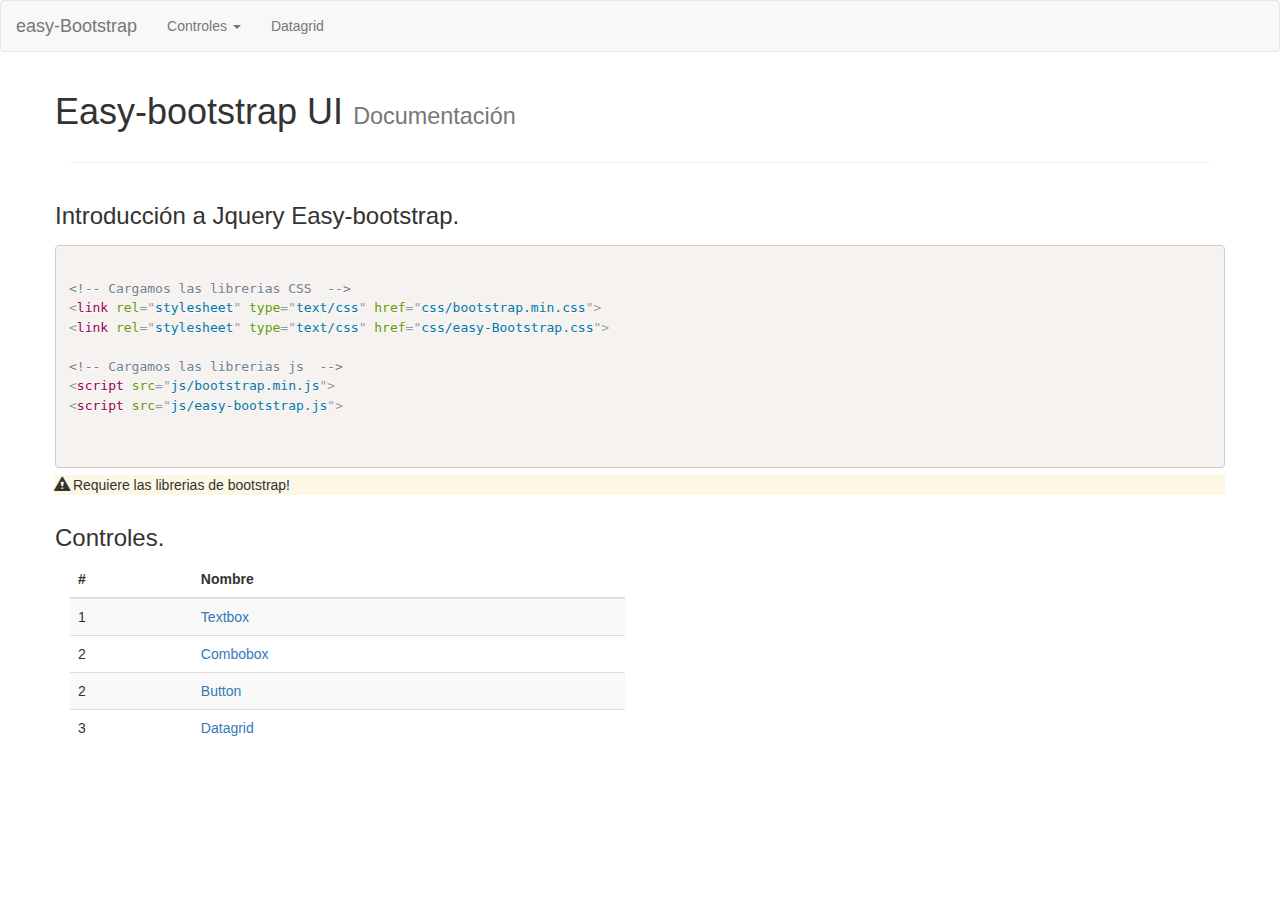
<file: index.html>
<!DOCTYPE html>
<html>
<head>
	<meta name="viewport" content="width=device-width, initial-scale=1">
	<meta http-equiv="Content-Type" content="text/html; charset=UTF-8" />
	<title>easy-bootstrap - Documentacion</title>
	<link rel="stylesheet" type="text/css" href="css/bootstrap.min.css">
	<link rel="stylesheet" type="text/css" href="css/easy-Bootstrap.css">
	<link rel="stylesheet" type="text/css" href="css/prism.css">
	
</head>
<body>
<!--        Menu               -->
	<nav class="navbar navbar-default">
	  <div class="container-fluid">
	    <div class="navbar-header">
	      <a class="navbar-brand" href="#">easy-Bootstrap</a>
	    </div>
		    <ul class="nav navbar-nav">
		      <li class="dropdown">
		        <a class="dropdown-toggle" data-toggle="dropdown" href="#">Controles
		        <span class="caret"></span></a>
		        <ul class="dropdown-menu">
		          <li><a href="textbox.html">Textbox</a></li>
		          <li><a href="#">Combobox</a></li>
		          <li><a href="#">Button</a></li>
		        </ul>
		      </li>
		      <li><a href="#">Datagrid</a></li>
		    </ul>
	  </div>
	</nav>
<!--       Fin Menu            -->
	<div class="container">
		<div class="row">
			<h1> Easy-bootstrap UI <small>Documentación</small> </h1>
		</div>
		<hr>
		<div class="row">
			<h3> Introducción a Jquery Easy-bootstrap.</h3>
		</div>
		<div class="row">
			<pre>
				<code class="language-html">
&lt;!-- Cargamos las librerias CSS  -->
&lt;link rel="stylesheet" type="text/css" href="css/bootstrap.min.css">
&lt;link rel="stylesheet" type="text/css" href="css/easy-Bootstrap.css">

&lt;!-- Cargamos las librerias js  -->
&lt;script src="js/bootstrap.min.js"></script>
&lt;script src="js/easy-bootstrap.js"></script>
				</code>
			</pre>
		</div>
		<div class="row">
			<p class="bg-warning"><span class="glyphicon glyphicon-alert"></span> Requiere las librerias de bootstrap!</p>
		</div>
		<div class="row">
			<h3> Controles.</h3>
		</div>
		<div class="row">
			<div class="col-lg-6">
				<table class="table table-striped">
					<thead>
						<th> # </th>
						<th> Nombre </th>
					</thead>
					<tbody>
						<tr><td>1</td><td><a href="textbox.html" >Textbox</a></td></tr>
						<tr><td>2</td><td><a href="#" >Combobox</a></td></tr>
						<tr><td>2</td><td><a href="#" >Button</a></td></tr>
						<tr><td>3</td><td><a href="#" >Datagrid</a></td></tr>
					</tbody>
				</table>
			</div>
		</div>
	</div>




<script src="js/jquery-3.2.1.min.js"></script>
<script src="js/bootstrap.min.js"></script>
<script src="js/easy-bootstrap.js"></script>
<script src="js/prism.js"></script>


</body>
</html>
</file>
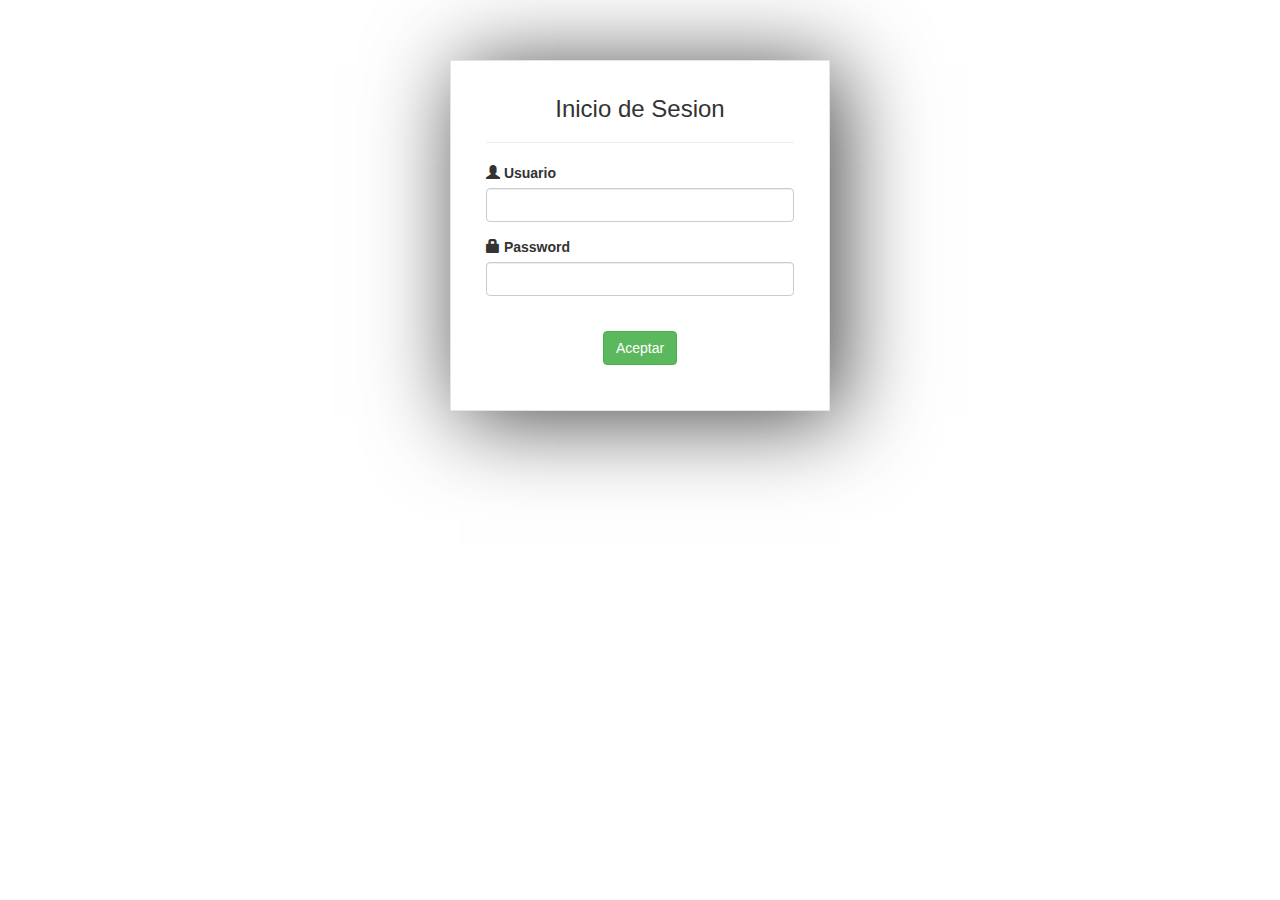
<file: login.html>
<!DOCTYPE html>
<html>
<head>
	<meta name="viewport" content="width=device-width, initial-scale=1">
	<title>Easy-textbox Example</title>
	<link rel="stylesheet" type="text/css" href="css/bootstrap.min.css">
	<link rel="stylesheet" type="text/css" href="css/easy-Bootstrap.css">
	<link rel="stylesheet" href="https://cdnjs.cloudflare.com/ajax/libs/animate.css/3.5.2/animate.min.css">
</head>
<body>
<div class="container">

	<div class="easyBootstrap-login">
	 <form id="fm-1" class="easyBootstrap-form" novalidate="true">
	 	<div class="easyBootstrap-form-header">
	 	<h3>Inicio de Sesion</h3>
	 	<hr>
	 	</div>
		<div class="row">
			<div class="col-sm-12">
				<input id="tb-1" class="easyBootstrap-textbox">
			</div>
		</div>
		<div class="row">
			<div class="col-sm-12">
				<input id="tb-2" class="easyBootstrap-textbox">
			</div>
		</div>

		<div class="row">
			<div class="col-sm-12">
				<div class="easyBootstrap-form-footer">
					<button id="btn-1" > Ingresar </button>
				</div>
			</div>
		</div>
	 </form>
    </div>
</div>




<script src="js/jquery-3.2.1.min.js"></script>
<script src="js/bootstrap.min.js"></script>
<script src="js/easy-bootstrap.js"></script>
<script src="js/easy-textbox.js"></script>
<script>
	$( document ).ready(function(){

		$('#tb-1').textbox({
			required: true,
			label: '<li class="glyphicon glyphicon-user"></li> Usuario',
			type: "text",
			readonly: false,
    	//	icon: "glyphicon glyphicon-warning-sign"
		});
		$('#tb-2').textbox({
			required: true,
			label: '<li class="glyphicon glyphicon-lock"></li> Password',
			type: "password",
			readonly: false,
      	//	icon: ""
		});
		$("#btn-1").button({
			text: "Aceptar",
			theme: "success",
			//tooltip: "Ayuda",
			//icon: "glyphicon glyphicon-floppy-disk",
			onClick:function(){
				clickear();
			},
		});


	});

	function clickear(){ 

		//$("#btn-1").button('hidden', true);
		$('#fm-1').form("validate", function(result){
			if ( result === true){
				$('#tb-1').textbox('clear');
				$('#tb-2').textbox('clear');
			}
		});

	}
</script>


</body>
</html>
</file>
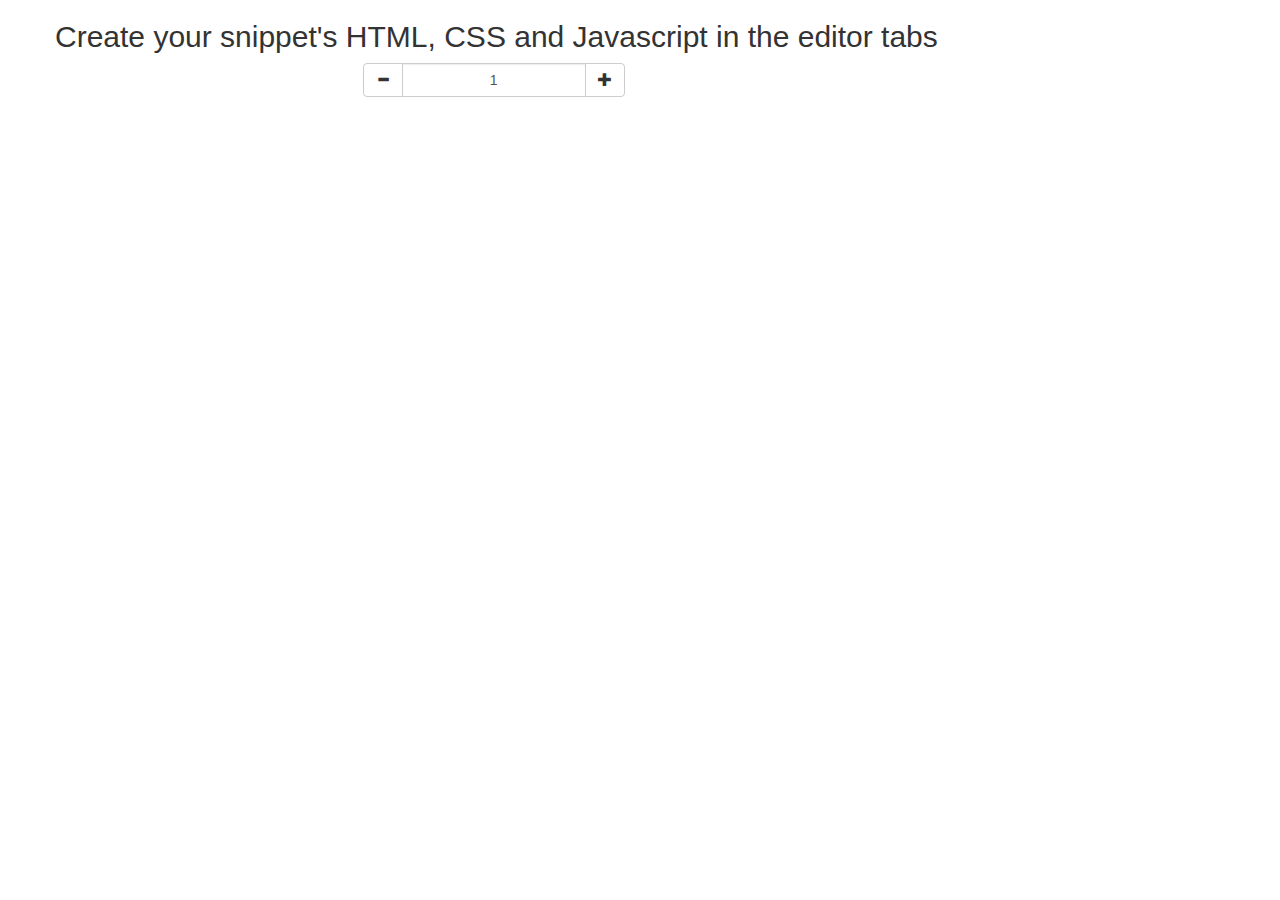
<file: test.html>
<!DOCTYPE html>
<html lang="en" xmlns="http://www.w3.org/1999/html">
<head>
    <meta charset="UTF-8">
    <meta name="viewport" content="width=device-width, initial-scale=1">
    <title>easy-bootstrap - Documentacion</title>
    <link rel="stylesheet" type="text/css" href="css/bootstrap.min.css">
    <link rel="stylesheet" type="text/css" href="css/easy-Bootstrap.css">
    <link rel="stylesheet" type="text/css" href="css/prism.css">

</head>
<body>
<div class="container">
    <div class="row">
        <h2>Create your snippet's HTML, CSS and Javascript in the editor tabs</h2>
        <div class="col-xs-3 col-xs-offset-3">
            <div class="input-group">
				<span class="input-group-btn">
					<button class="btn btn-default" data-dir="dwn"><span class="glyphicon glyphicon-minus"></span></button>
				</span>
                <input type="text" class="form-control text-center" value="1">
                <span class="input-group-btn">
					<button class="btn btn-default" data-dir="up"><span class="glyphicon glyphicon-plus"></span></button>
				</span>
            </div>
        </div>
    </div>
</div>
</body>

<script src="js/jquery-3.2.1.min.js"></script>
<script src="js/bootstrap.min.js"></script>
<script src="js/prism.js"></script>
</html>
</file>
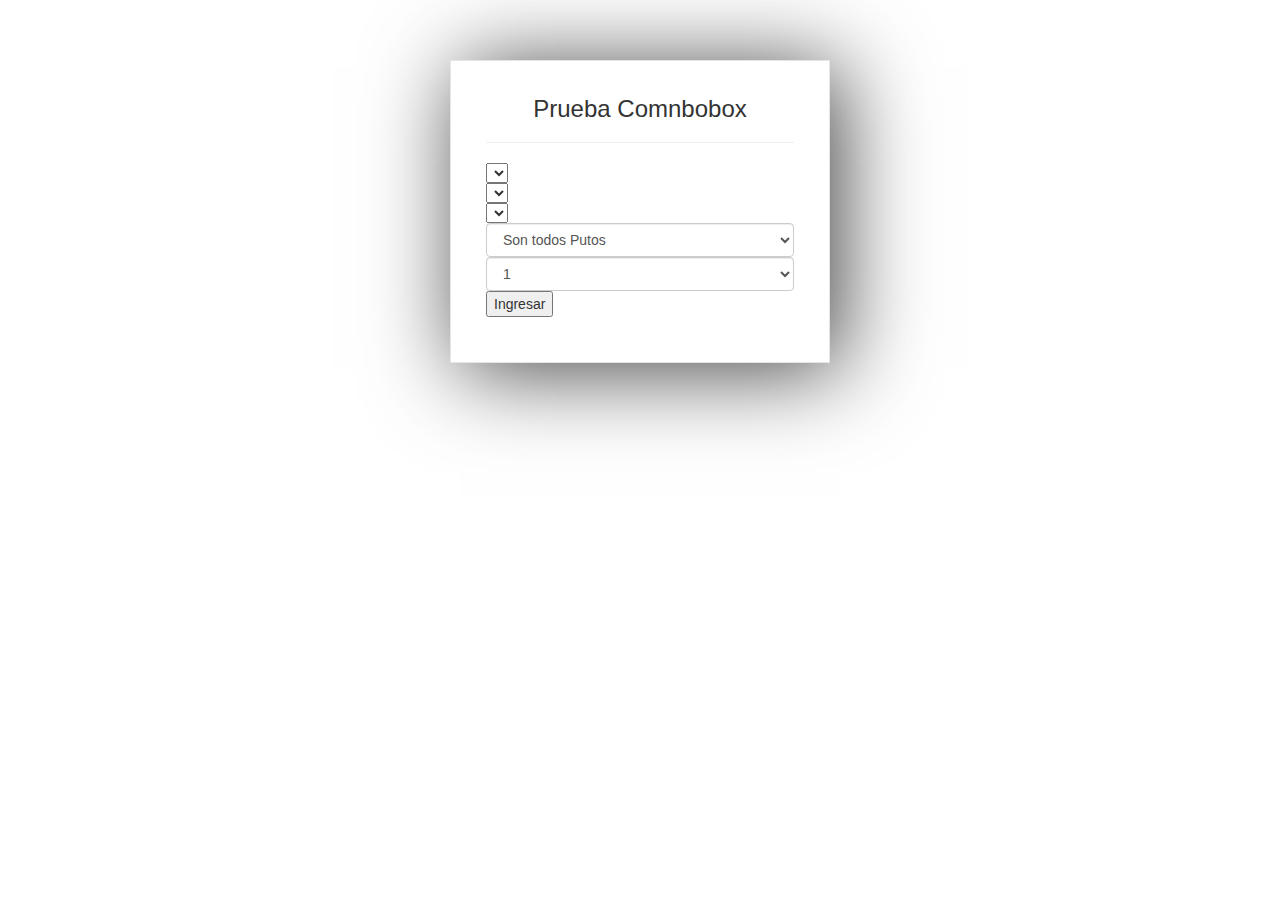
<file: testCombo.index.html>
<!DOCTYPE html>
<html>
<head>
    <meta name="viewport" content="width=device-width, initial-scale=1">
    <title>Easy-textbox Example</title>
    <link rel="stylesheet" type="text/css" href="css/bootstrap.min.css">
    <link rel="stylesheet" type="text/css" href="css/easy-Bootstrap.css">
</head>
<body>
<div class="container">

    <div class="easyBootstrap-login">
        <form id="fm-1" class="easyBootstrap-form" novalidate="true">
            <div class="easyBootstrap-form-header">
                <h3>Prueba Comnbobox</h3>
                <hr>
            </div>
            <div class="row">
                <div class="col-sm-12">
                    <select id="tb-1" class="easyBootstrap-combobox"></select>
                </div>
            </div>
            <div class="row">
                <div class="col-sm-12">
                    <select id="tb-2" class="easyBootstrap-combobox"></select>
                </div>
            </div>
            <div class="row">
                <div class="col-sm-12">
                    <select id="tb-3" class="easyBootstrap-combobox" aria-label='Left Align'></select>
                </div>
            </div>
            <div class="row">
                <div class="col-sm-12">
                    <select id="tb-4" class="easyBootstrap-combobox" aria-label='Left Align'>

                    </select>
                </div>
            </div>
            <div class="row">
                <div class="col-sm-12">
                    <select id="tb-5" class="easyBootstrap-combobox" aria-label='Left Align'>

                    </select>
                </div>
            </div>

        </form>
        <button id="btn-1" onclick="llamar()"> Ingresar</button>
    </div>
</div>


<script src="js/jquery-3.2.1.min.js"></script>
<script src="js/bootstrap.min.js"></script>
<script src="js/easy-bootstrap.js"></script>
<script src="js/easy-combobox.js"></script>
<script>
    $(document).ready(function () {

//        $('#tb-1').combobox({
//            required: true,
//            urldir: "areas_trabajos.json",
//
//            fieldText: 'area'
//            //	icon: "glyphicon glyphicon-warning-sign"
//        });
//
//        $("#tb-2").combobox({
//            required: true,
//            idField: 'id',
//            fieldText: 'area',
//            urldir: "areas_trabajos.json",
//            //	icon: "glyphicon glyphicon-warning-sign"
//        });
//        $("#tb-3").combobox({
//            required: true,
            //idField:'id',
            // fieldText:'area',
            //urldir:"areas_trabajos.json",
//            data: [{
//                label: 'java',
//                value: 'Java'
//            },{
//                label: 'perl',
//                value: 'Perl'
//            },{
//                label: 'ruby',
//                value: 'Ruby'
//            }]
            //	icon: "glyphicon glyphicon-warning-sign"
       // });
//        $("#tb-2").combobox({
//            required: true,
//            idField: 'id',
//            fieldText: 'area',
//            urldir: "areas_trabajos.json",
//        });

        $("#tb-4").combobox({
            required: true,
            idField: 'id',
            fieldText: 'area',
            urldir: "areas_trabajos.json",
            beforeLoad: function (param) {
                param.id = 3,
                param.area = "Son todos Putos"
            }
        });
        $("#tb-5").combobox({
            required: true,
            idField: 'id',
            fieldText: 'area',
            urldir: "areas_trabajos.json",
            loadSuccesData: function (param) {
                console.log("on");
            }
        });




    });
    function llamar() {

        var valores = [
//            {
//                "id": 1,
//                "area": "CTR",
//
//            },
//            {
//                "id": 2,
//                "area": "ANTENA",
//
//            }
        ];
//        valores[0] = "Jessica";
//        valores[1] = "Jeniffer";
//        valores[2] = "Iolanda";

       // $("#tb-3").combobox('setValues', valores);


    }

</script>


</body>
</html>
</file>
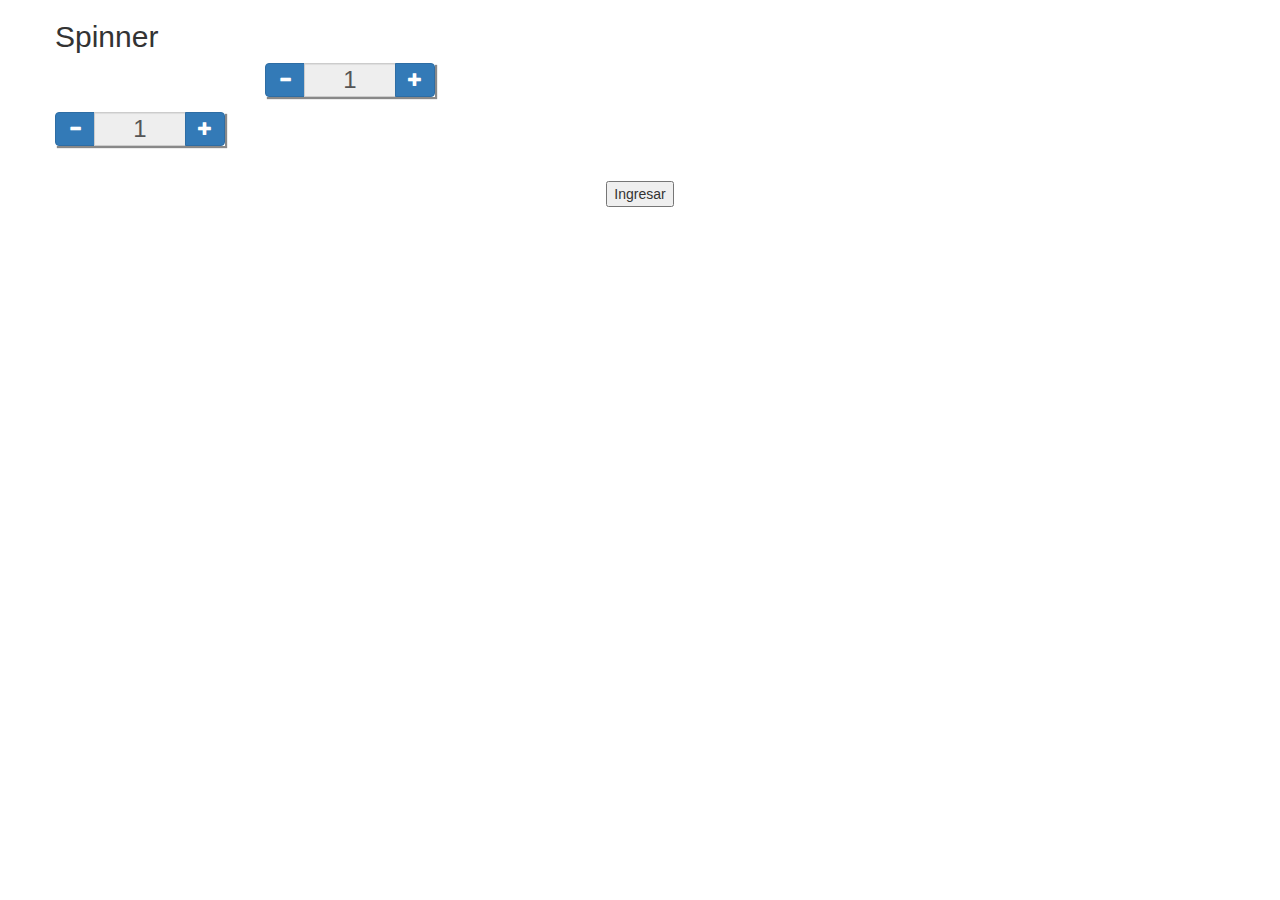
<file: testSipinnr.html>
<!DOCTYPE html>
<html>
<head>
    <meta name="viewport" content="width=device-width, initial-scale=1">
    <title>Spinner Example</title>
    <link rel="stylesheet" type="text/css" href="css/bootstrap.min.css">
    <link rel="stylesheet" type="text/css" href="css/easy-Bootstrap.css">
    <link rel="stylesheet" href="css/bootstrap-spinner.css">

</head>
<body>
<div class="container">
    <div class="row">
        <h2>Spinner</h2>

        <form id="fm-1" class="easyBootstrap-form" novalidate="true">
            <div class="col-sm-2 col-xs-2">
                <!--<input id="spinner"></input>-->
            </div>
            <div class="row">
                <div class="col-sm-2">
                    <input id="spinner" class="form-control text-center inputSpinner"></input>
                </div>
            </div>
            <div class="row">
                <div class="col-sm-2">
                    <input id="sp3"  class="form-control text-center inputSpinner"></input>
                </div>
            </div>
            <div class="row">
                <div class="col-sm-12">
                    <div class="easyBootstrap-form-footer">
                        <button type="button" onclick="clickear()" id="btn-1"> Ingresar</button>
                    </div>
                </div>
            </div>

        </form>
    </div>
</div>
</body>

<script src="js/jquery-3.2.1.min.js"></script>
<script src="js/bootstrap.min.js"></script>
<script src="js/easy-bootstrap.js"></script>
<script src="js/easy-spinner.js"></script>
<script>
    $(document).ready(function () {

        $("#spinner").spinner({

            //max:12,
            //increment:1,
            // value:2,
            disabled: true,
            urlDir: "areas_trabajos.json",
            idField: "id",
            fieldText: "area",
            //readOnly:true,
            spinUp: function () {
                console.log("hola");
                console.log("hola");
            },
            spinDown: function () {
                console.log("hola spin down");
                console.log("hola spin down");
            }
        })

        $("#sp3").spinner({
            disabled: true,
            urlDir: "areas_trabajos.json",
            idField: "id",
            fieldText: "area",
        })


    });

    function clickear() {
        $("#spinner").spinner("clear");
        $("#spinner").spinner("enable");

    }
</script>


</body>
</html>
</file>
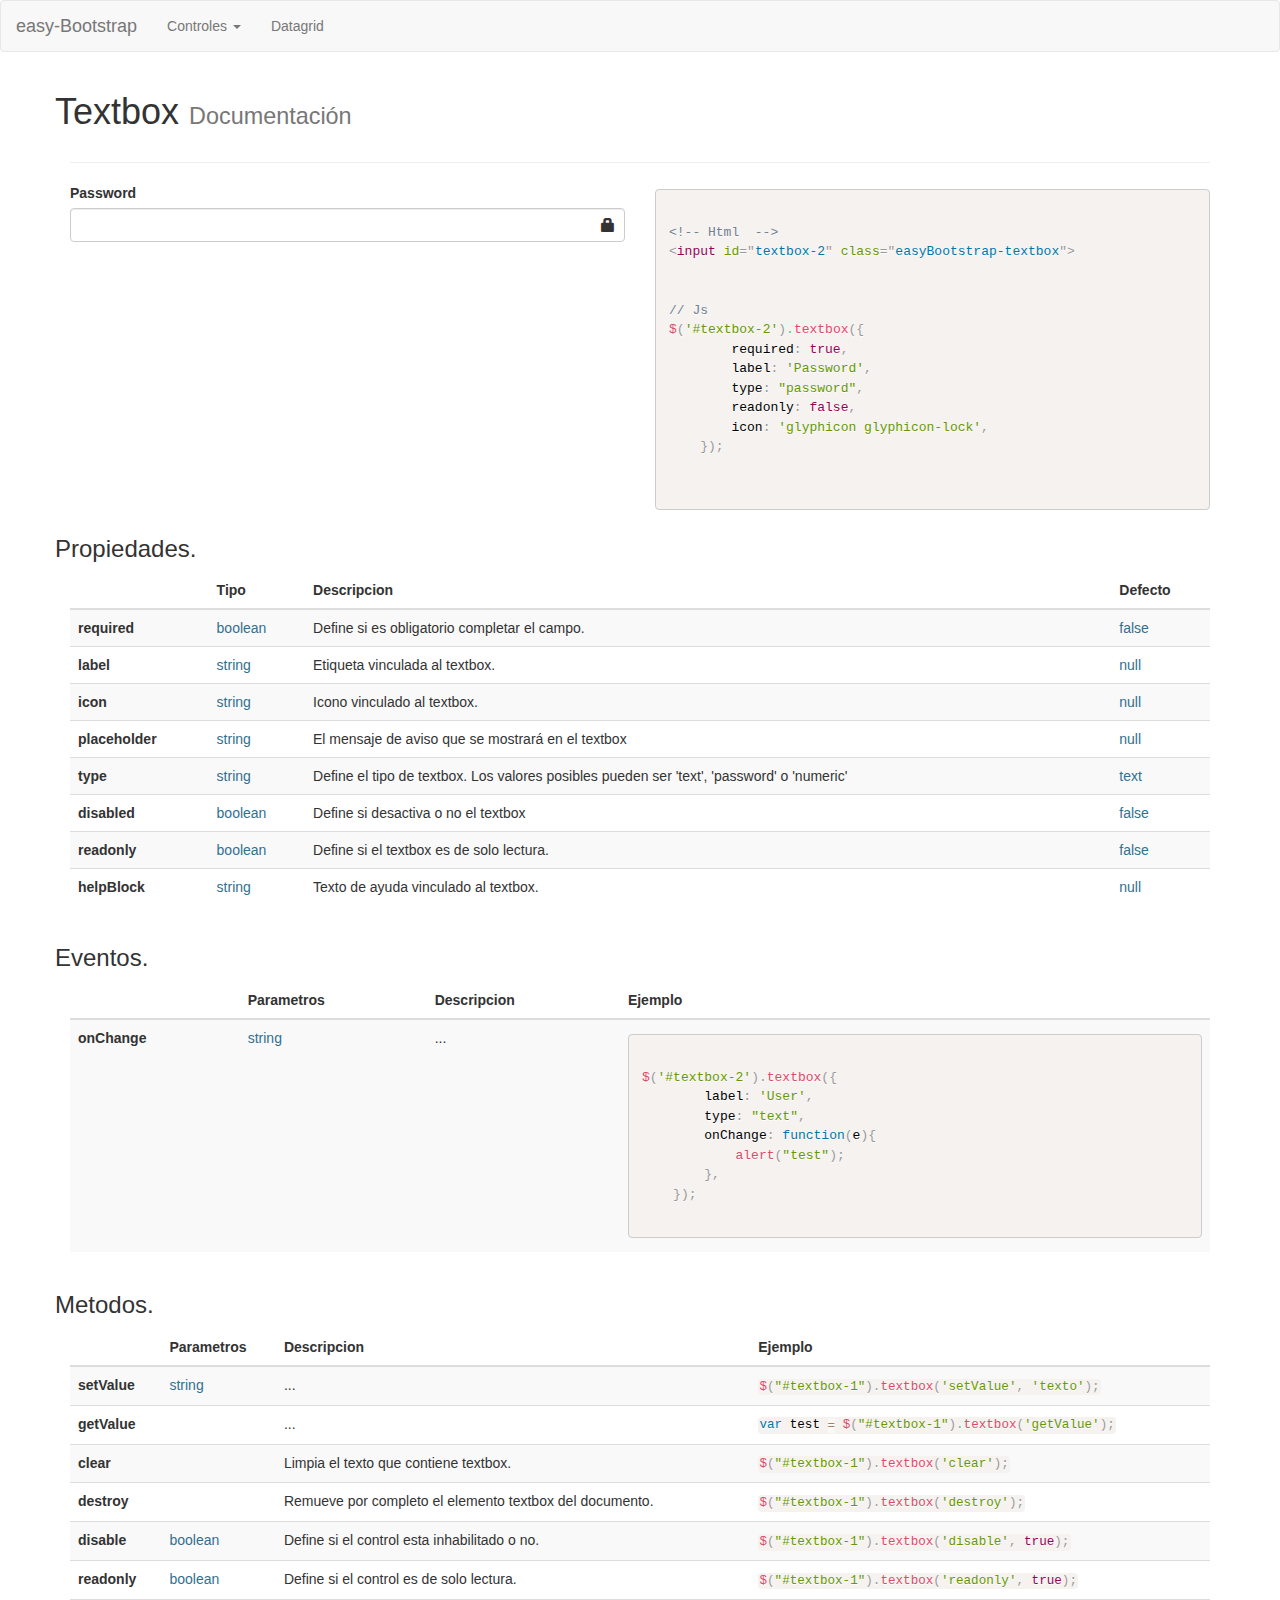
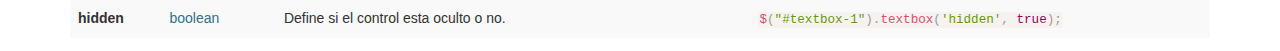
<file: textbox.html>
<!DOCTYPE html>
<html>
<head>
	<meta name="viewport" content="width=device-width, initial-scale=1">
	<title>easy-bootstrap - Documentacion</title>
	<link rel="stylesheet" type="text/css" href="css/bootstrap.min.css">
	<link rel="stylesheet" type="text/css" href="css/easy-Bootstrap.css">
	<link rel="stylesheet" type="text/css" href="css/prism.css">
	
</head>
<body>
	<nav class="navbar navbar-default">
	  <div class="container-fluid">
	    <div class="navbar-header">
	      <a class="navbar-brand" href="#">easy-Bootstrap</a>
	    </div>
		    <ul class="nav navbar-nav">
		      <li class="dropdown">
		        <a class="dropdown-toggle" data-toggle="dropdown" href="#">Controles
		        <span class="caret"></span></a>
		        <ul class="dropdown-menu">
		          <li><a href="textbox.html">Textbox</a></li>
		          <li><a href="#">Combobox</a></li>
		          <li><a href="#">Button</a></li>
		        </ul>
		      </li>
		      <li><a href="#">Datagrid</a></li>
		    </ul>
	  </div>
	</nav>
	<div class="container">
		<div class="row">
			<h1> Textbox <small>Documentación</small> </h1>
		</div>
		<hr>
		<div class="row">
			<div class="col-lg-6">
				<input id="textbox-2" class="easyBootstrap-textbox">
			</div>
			<div class="col-lg-6">
					<pre>
											<code class="language-html">
&lt;!-- Html  -->
&lt;input id="textbox-2" class="easyBootstrap-textbox">
						</code>
						<code class="language-js">
// Js
$('#textbox-2').textbox({
		required: true,
		label: 'Password',
		type: "password",
		readonly: false,
		icon: 'glyphicon glyphicon-lock',
	});
						</code>
					</pre>
				</div>
		</div>
		<div class="row">
			<h3> Propiedades.</h3>
		</div>
		<div class="row">
			<div class="col-lg-12">
				<table class="table table-striped table-hover">
					<thead>
						<th>  </th>
						<th> Tipo </th>
						<th> Descripcion </th>
						<th> Defecto </th>
					</thead>
					<tbody>
						<tr> 
							<td><b>required</b></td>
							<td class="text-info">boolean</td>
							<td>Define si es obligatorio completar el campo.</td>
							<td class="text-info">false</td>
						</tr>
						<tr> 
							<td><b>label</b></td>
							<td class="text-info">string</td>
							<td>Etiqueta vinculada al textbox.</td>
							<td class="text-info">null</td>
						</tr>
						<tr> 
							<td><b>icon</b></td>
							<td class="text-info">string</td>
							<td>Icono vinculado al textbox.</td>
							<td class="text-info">null</td>
						</tr>
						<tr> 
							<td><b>placeholder</b></td>
							<td class="text-info">string</td>
							<td>El mensaje de aviso que se mostrará en el textbox</td>
							<td class="text-info">null</td>
						</tr>
						<tr> 
							<td><b>type</b></td>
							<td class="text-info">string</td>
							<td>Define el tipo de textbox. Los valores posibles pueden ser 'text', 'password' o 'numeric'</td>
							<td class="text-info">text</td>
						</tr>
						<tr> 
							<td><b>disabled</b></td>
							<td class="text-info">boolean</td>
							<td>Define si desactiva o no el textbox</td>
							<td class="text-info">false</td>
						</tr>
						<tr> 
							<td><b>readonly</b></td>
							<td class="text-info">boolean</td>
							<td>Define si el textbox es de solo lectura.</td>
							<td class="text-info">false</td>
						</tr>
						<tr> 
							<td><b>helpBlock</b></td>
							<td class="text-info">string</td>
							<td>Texto de ayuda vinculado al textbox.</td>
							<td class="text-info">null</td>
						</tr>
					</tbody>
				</table>
			</div>
		</div>
		<div class="row">
			<h3> Eventos.</h3>
		</div>
		<div class="row">
			<div class="col-lg-12">
				<table class="table table-striped table-hover">
					<thead>
						<th>  </th>
						<th> Parametros </th>
						<th> Descripcion </th>
						<th> Ejemplo </th>
					</thead>
					<tbody>
						<tr>
							<td><b>onChange</b></td>
							<td class="text-info">string</td>
							<td>...</td>
							<td>
								<pre><code class="language-js">
$('#textbox-2').textbox({
		label: 'User',
		type: "text",
		onChange: function(e){
			alert("test");
		},
	});
								</code></pre>
							</td>
						</tr>
					</tbody>
				</table>
			</div>
		</div>
		<div class="row">
			<h3> Metodos.</h3>
		</div>
		<div class="row">
			<div class="col-lg-12">
				<table class="table table-striped table-hover">
					<thead>
						<th>  </th>
						<th> Parametros </th>
						<th> Descripcion </th>
						<th> Ejemplo </th>
					</thead>
					<tbody>
						<tr>
							<td><b>setValue</b></td>
							<td class="text-info">string</td>
							<td>...</td>
							<td>
								<code class="language-js">$("#textbox-1").textbox('setValue', 'texto');</code>
							</td>
						</tr>
						<tr>
							<td><b>getValue</b></td>
							<td class="text-info"></td>
							<td>...</td>
							<td>
								<code class="language-js">var test = $("#textbox-1").textbox('getValue');</code>
							</td>
						</tr>
						<tr>
							<td><b>clear</b></td>
							<td class="text-info"></td>
							<td>Limpia el texto que contiene textbox.</td>
							<td>
								<code class="language-js">$("#textbox-1").textbox('clear');</code>
							</td>
						</tr>
						<tr>
							<td><b>destroy</b></td>
							<td class="text-info"></td>
							<td>Remueve por completo el elemento textbox del documento.</td>
							<td>
								<code class="language-js">$("#textbox-1").textbox('destroy');</code>
							</td>
						</tr>
						<tr>
							<td><b>disable</b></td>
							<td class="text-info">boolean</td>
							<td>Define si el control esta inhabilitado o no.</td>
							<td>
								<code class="language-js">$("#textbox-1").textbox('disable', true);</code>
							</td>
						</tr>
						<tr>
							<td><b>readonly</b></td>
							<td class="text-info">boolean</td>
							<td>Define si el control es de solo lectura.</td>
							<td>
								<code class="language-js">$("#textbox-1").textbox('readonly', true);</code>
							</td>
						</tr>
						<tr>
							<td><b>hidden</b></td>
							<td class="text-info">boolean</td>
							<td>Define si el control esta oculto o no.</td>
							<td>
								<code class="language-js">$("#textbox-1").textbox('hidden', true);</code>
							</td>
						</tr>
					</tbody>
				</table>
			</div>
		</div>
	</div>




<script src="js/jquery-3.2.1.min.js"></script>
<script src="js/bootstrap.min.js"></script>
<script src="js/easy-bootstrap.js"></script>
<script src="js/easy-textbox.js"></script>
<script src="js/prism.js"></script>
<script>
	$( document ).ready(function(){
		$('#textbox-2').textbox({
				required: true,
				label: 'Password',
				type: "password",
				readonly: false,
				icon: 'glyphicon glyphicon-lock',
			});
	});
</script>

</body>
</html>
</file>
<file: css/prism.css>
/* http://prismjs.com/download.html?themes=prism&languages=markup+css+clike+javascript */
/**
 * prism.js default theme for JavaScript, CSS and HTML
 * Based on dabblet (http://dabblet.com)
 * @author Lea Verou
 */

code[class*="language-"],
pre[class*="language-"] {
	color: black;
	background: none;
	text-shadow: 0 1px white;
	font-family: Consolas, Monaco, 'Andale Mono', 'Ubuntu Mono', monospace;
	text-align: left;
	white-space: pre;
	word-spacing: normal;
	word-break: normal;
	word-wrap: normal;
	line-height: 1.5;

	-moz-tab-size: 4;
	-o-tab-size: 4;
	tab-size: 4;

	-webkit-hyphens: none;
	-moz-hyphens: none;
	-ms-hyphens: none;
	hyphens: none;
}

pre[class*="language-"]::-moz-selection, pre[class*="language-"] ::-moz-selection,
code[class*="language-"]::-moz-selection, code[class*="language-"] ::-moz-selection {
	text-shadow: none;
	background: #b3d4fc;
}

pre[class*="language-"]::selection, pre[class*="language-"] ::selection,
code[class*="language-"]::selection, code[class*="language-"] ::selection {
	text-shadow: none;
	background: #b3d4fc;
}

@media print {
	code[class*="language-"],
	pre[class*="language-"] {
		text-shadow: none;
	}
}

/* Code blocks */
pre[class*="language-"] {
	padding: 1em;
	margin: .5em 0;
	overflow: auto;
}

:not(pre) > code[class*="language-"],
pre[class*="language-"] {
	background: #f5f2f0;
}

/* Inline code */
:not(pre) > code[class*="language-"] {
	padding: .1em;
	border-radius: .3em;
	white-space: normal;
}

.token.comment,
.token.prolog,
.token.doctype,
.token.cdata {
	color: slategray;
}

.token.punctuation {
	color: #999;
}

.namespace {
	opacity: .7;
}

.token.property,
.token.tag,
.token.boolean,
.token.number,
.token.constant,
.token.symbol,
.token.deleted {
	color: #905;
}

.token.selector,
.token.attr-name,
.token.string,
.token.char,
.token.builtin,
.token.inserted {
	color: #690;
}

.token.operator,
.token.entity,
.token.url,
.language-css .token.string,
.style .token.string {
	color: #a67f59;
	background: hsla(0, 0%, 100%, .5);
}

.token.atrule,
.token.attr-value,
.token.keyword {
	color: #07a;
}

.token.function {
	color: #DD4A68;
}

.token.regex,
.token.important,
.token.variable {
	color: #e90;
}

.token.important,
.token.bold {
	font-weight: bold;
}
.token.italic {
	font-style: italic;
}

.token.entity {
	cursor: help;
}
</file>
